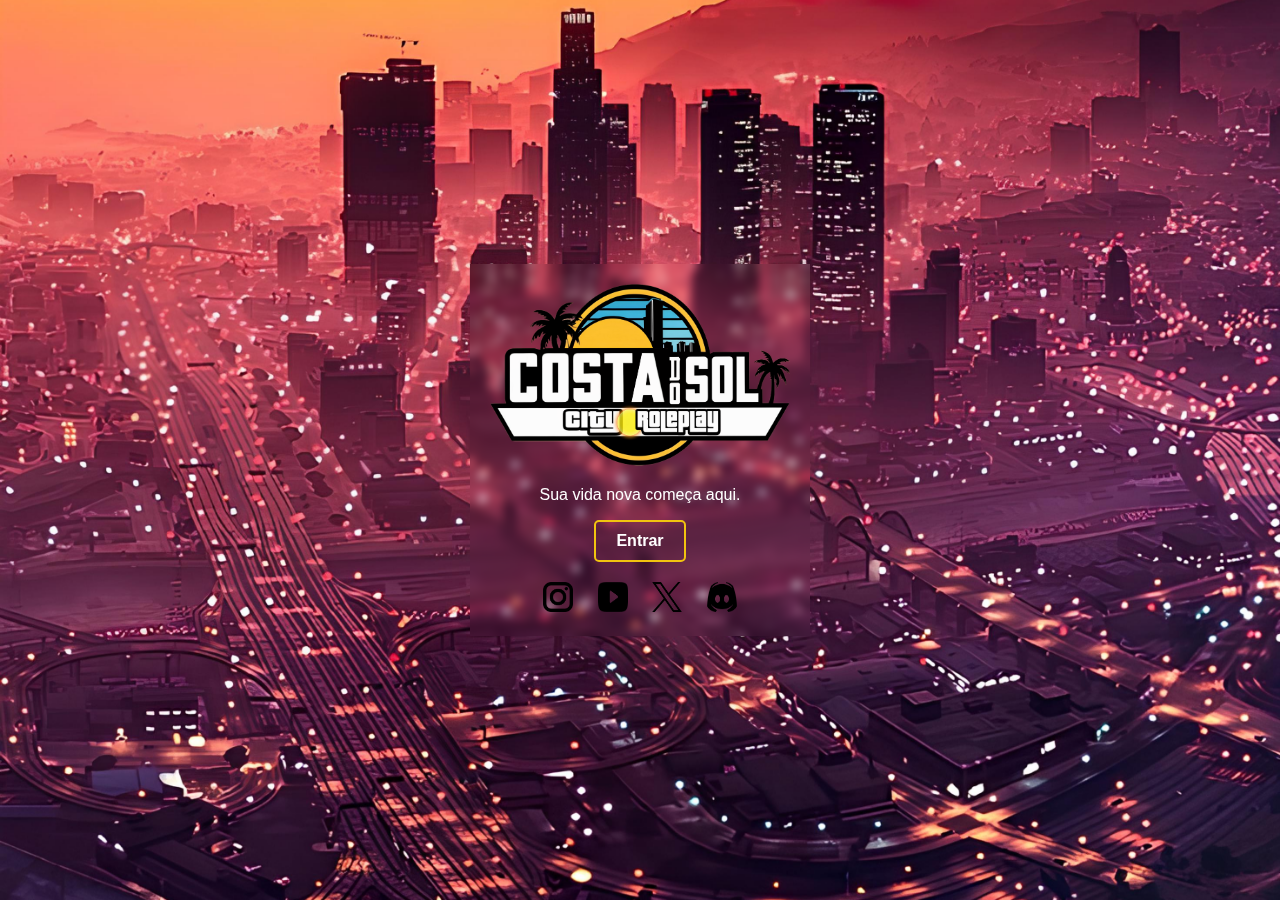
<file: index.html>
<!DOCTYPE html>
<html lang="pt-BR">
<head>
    <meta charset="UTF-8">
    <meta name="viewport" content="width=device-width, initial-scale=1.0">
    <title>Costa do Sol</title>
    <style>
        body {
            margin: 0;
            padding: 0;
            background: url('background.jpg') no-repeat center center/cover;
            height: 100vh;
            display: flex;
            justify-content: center;
            align-items: center;
            text-align: center;
            color: white;
            font-family: Arial, sans-serif;
        }

        .container {
            backdrop-filter: blur(5px);
            padding: 20px;
        }

        .logo {
            max-width: 300px;
        }

        .btn {
            display: inline-block;
            text-align: center;
            text-decoration: none;
            background: transparent;
            color: #ffffff;
            border: 2px solid #f1c40f;
            padding: 10px 20px;
            font-size: 1em;
            font-weight: bold;
            cursor: pointer;
            border-radius: 5px;
            transition: all 0.3s ease;
        }

        .social-icons {
            margin-top: 20px;
        }

        .social-icons a {
            margin: 0 10px;
            text-decoration: none;
        }

        .social-icons img {
            width: 30px;
            height: 30px;
        }
    </style>
</head>
<body>

    <audio id="bg-music" autoplay loop>
        <source src="musica.mp3" type="audio/mp3">
        Seu navegador não suporta áudio HTML5.
    </audio>

    <div class="container">
        <img src="logo.png" alt="Costa do Sol" class="logo">
        <p>Sua vida nova começa aqui.</p>
        <a href="início.html" class="btn">Entrar</a>
        <div class="social-icons">
            <a href="https://www.instagram.com/costadosolrp?igsh=YzljYTk1ODg3Zg==" target="_blank"><img src="Instagram.png" alt="Instagram"></a>
            <a href="https://youtube.com" target="_blank"><img src="YouTube.png" alt="YouTube"></a>
            <a href="https://twitter.com" target="_blank"><img src="twitter.png" alt="Twitter"></a>
            <a href="https://discord.gg/cm8CmYJf" target="_blank"><img src="discord.png" alt="Discord"></a>
        </div>
    </div>

</body>
</html>
</file>
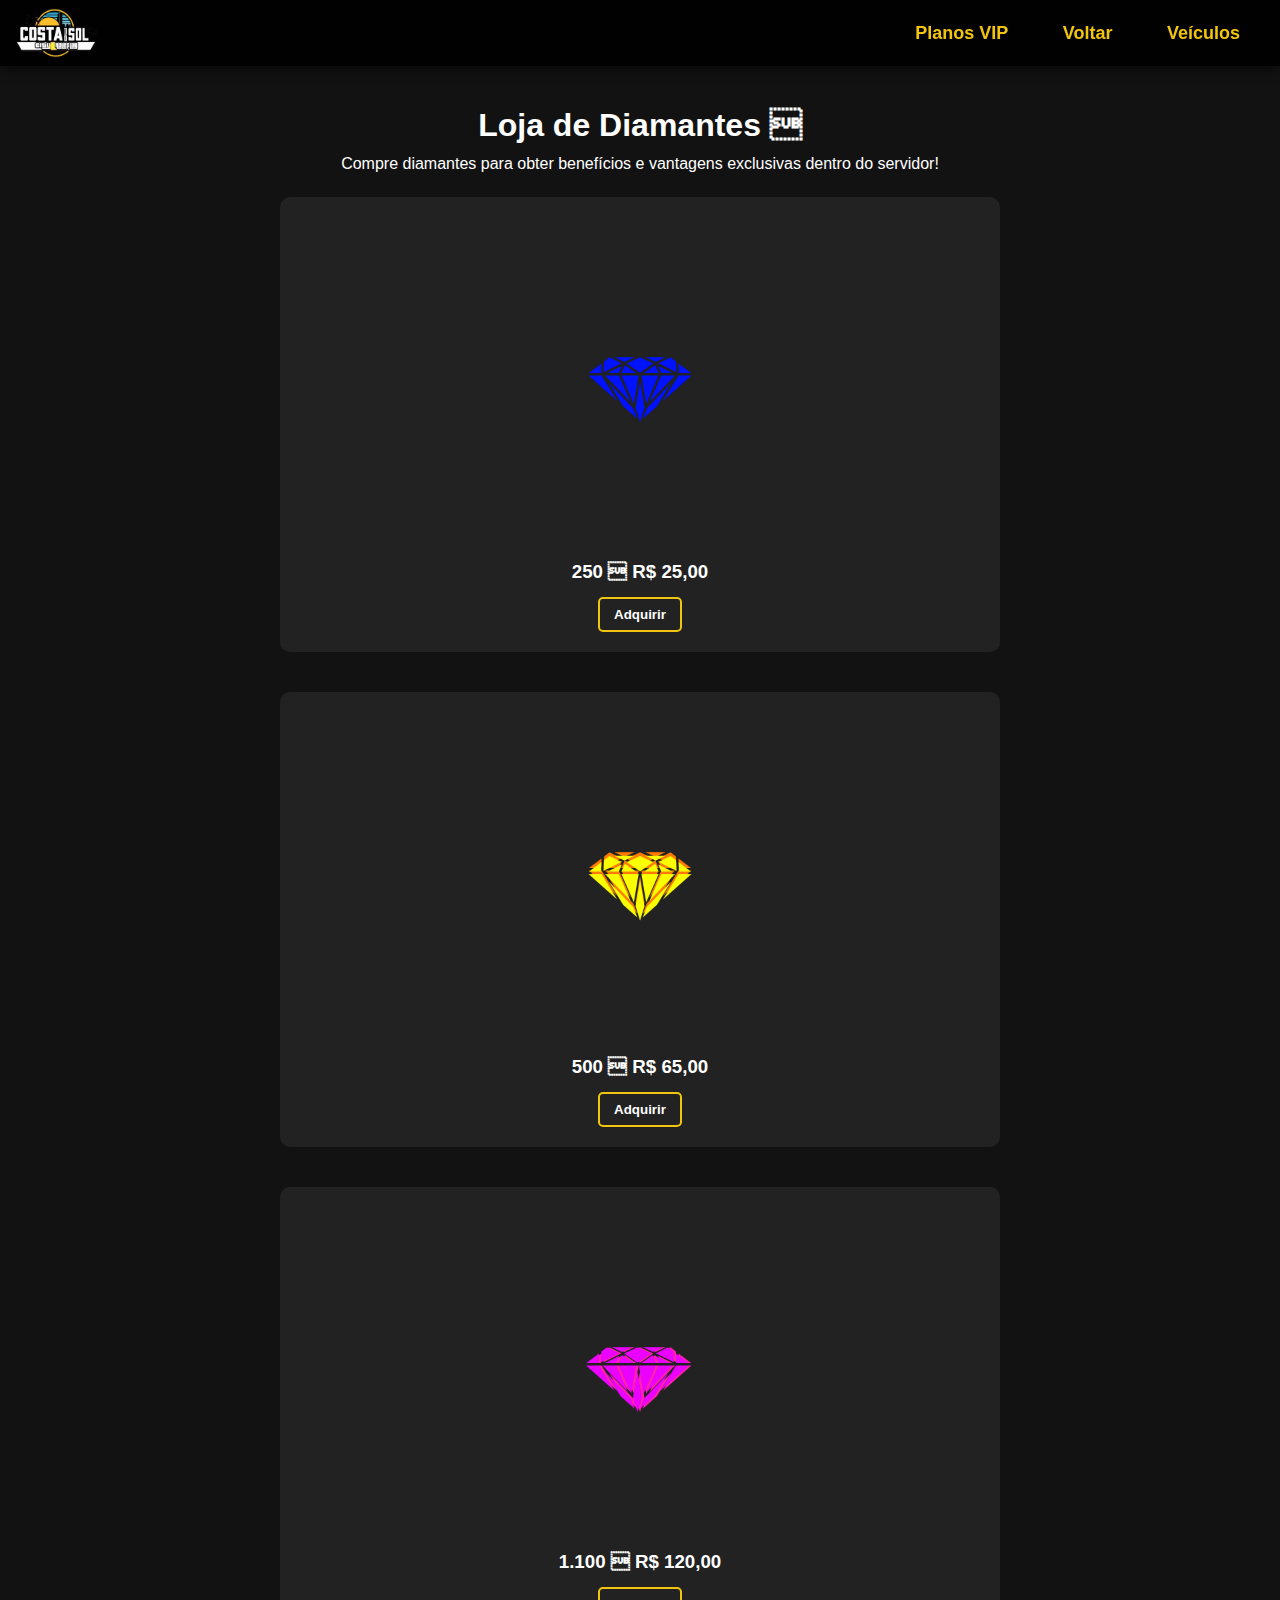
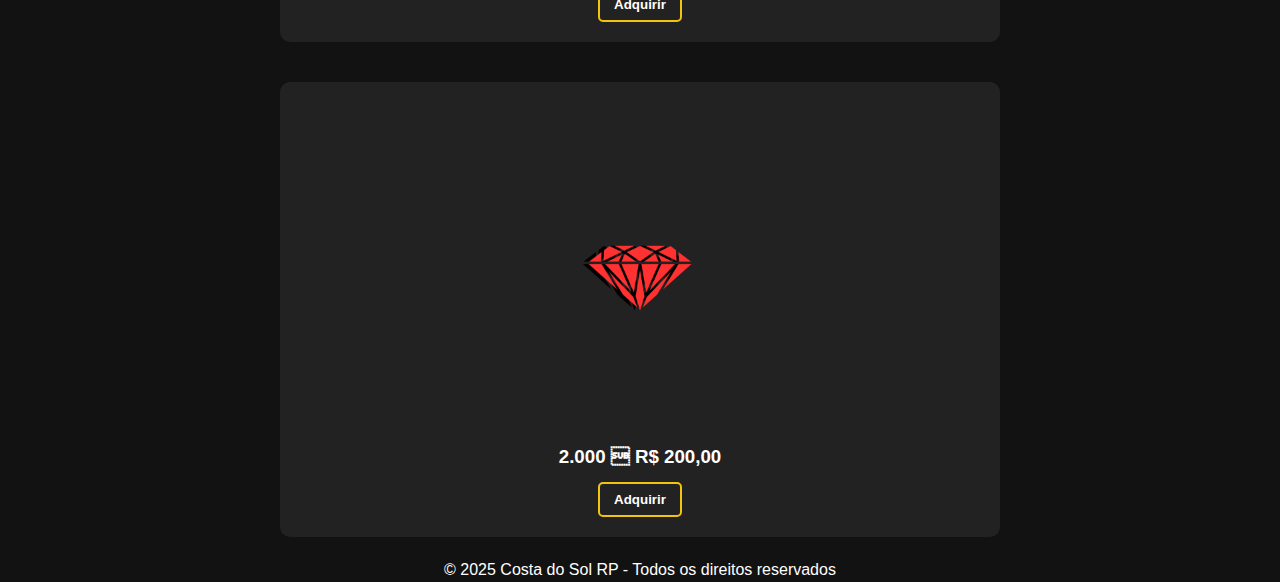
<file: diamante.html>
<!DOCTYPE html>
<html lang="pt-BR">
<head>
    <meta charset="UTF-8">
    <meta name="viewport" content="width=device-width, initial-scale=1.0">
    <title>Compra de Diamantes - Costa do Sol</title>
    <link rel="stylesheet" href="diamante-style.css">
    <link rel="stylesheet" href="https://cdnjs.cloudflare.com/ajax/libs/font-awesome/6.0.0/css/all.min.css">
</head>
<body>
<header>
    <nav class="navbar">
        <img src="logo.png" alt="Logo Costa do Sol" class="logo">
        <div class="nav-buttons">
            <a href="vip.html" class="btn-nav">Planos VIP</a>
            <a href="início.html" class="btn-nav">Voltar</a>
            <a href="https://lojadeveiculoscostadosol.vercel.app/" class="btn-nav">Veículos</a>
        </div>
    </nav>
</header>

<section class="diamante-container">
    <h1>Loja de Diamantes </h1>
    <p>Compre diamantes para obter benefícios e vantagens exclusivas dentro do servidor!</p>

    <div class="diamante-card">
        <img src="diamante-prata.png" alt="Diamante Prata">
        <h3>250  R$ 25,00</h3>
        <div class="diamante-buttons">
            <button class="btn-buy">Adquirir</button>
        </div>
    </div>

    <div class="diamante-card">
        <img src="diamante-vermelho.png" alt="Diamante Vermelho">
        <h3>500  R$ 65,00</h3>
        <div class="diamante-buttons">
            <button class="btn-buy">Adquirir</button>
        </div>
    </div>

    <div class="diamante-card">
        <img src="diamante-roxo.png" alt="Diamante Roxo">
        <h3>1.100  R$ 120,00</h3>
        <div class="diamante-buttons">
            <button class="btn-buy">Adquirir</button>
        </div>
    </div>

    <div class="diamante-card">
        <img src="diamante-lendario.png" alt="Diamante Lendário">
        <h3>2.000  R$ 200,00</h3>
        <div class="diamante-buttons">
            <button class="btn-buy">Adquirir</button>
        </div>
    </div>
</section>

<footer>
    <p>&copy; 2025 Costa do Sol RP - Todos os direitos reservados</p>
</footer>

</body>
</html>
</file>
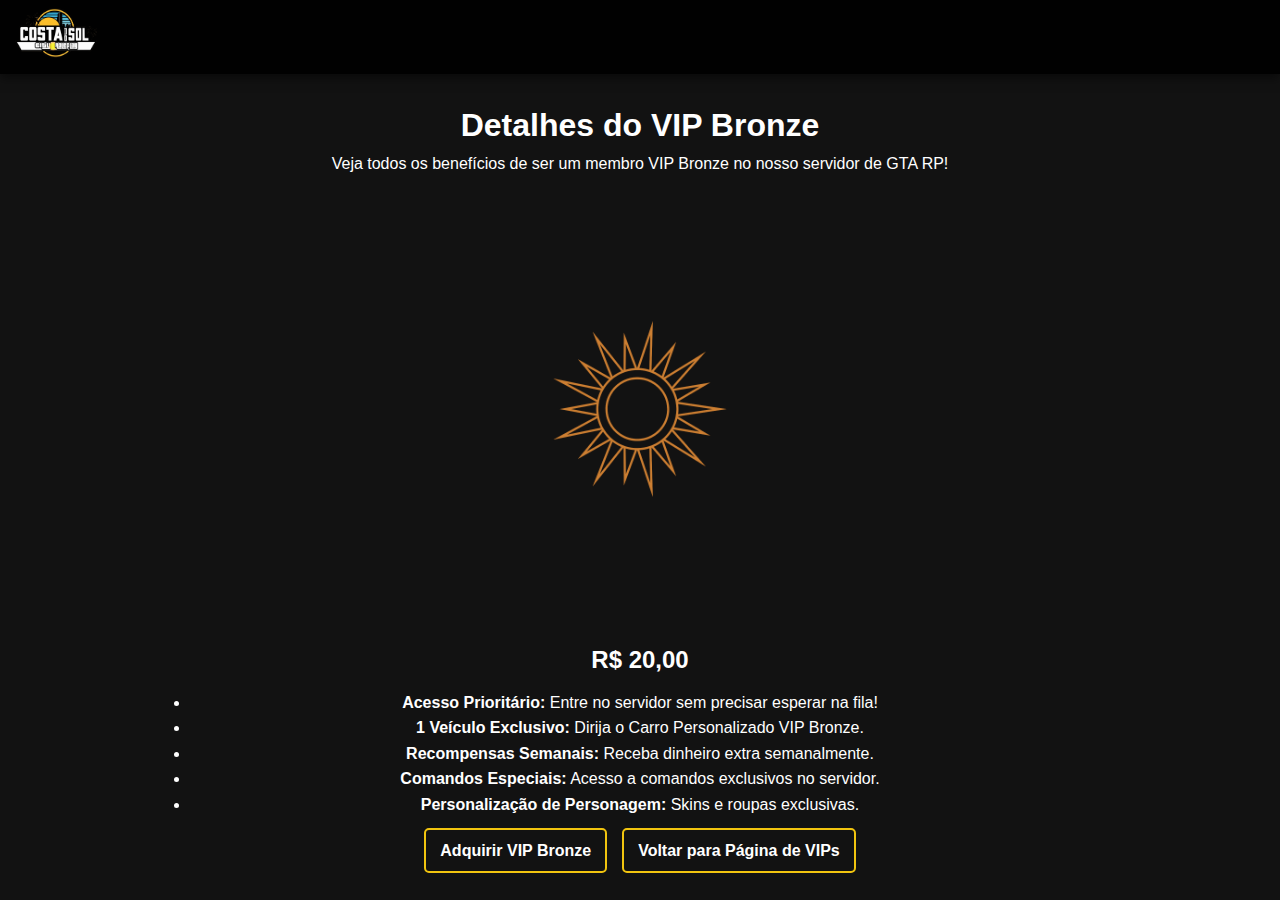
<file: vip-bronze.html>
<!DOCTYPE html>
<html lang="pt-BR">
<head>
    <meta charset="UTF-8">
    <meta name="viewport" content="width=device-width, initial-scale=1.0">
    <title>Detalhes do VIP Bronze</title>
    <link rel="stylesheet" href="vip-style.css">
</head>
<body>
    <!-- Navbar -->
    <nav class="navbar">
        <div class="navbar-left">
            <img src="logo.png" alt="Logo Costa do Sol" class="logo">
        </div>
    </nav>

    <!-- Conteúdo principal -->
    <section class="vip-container">
        <h1>Detalhes do VIP Bronze</h1>
        <p>Veja todos os benefícios de ser um membro VIP Bronze no nosso servidor de GTA RP!</p>
        
        <img src="vip-bronze.png" alt="VIP Bronze" class="vip-image">
        
        <h2>R$ 20,00</h2>
        
        <div class="vip-details">
            <ul>
                <li><strong>Acesso Prioritário:</strong> Entre no servidor sem precisar esperar na fila!</li>
                <li><strong>1 Veículo Exclusivo:</strong> Dirija o Carro Personalizado VIP Bronze.</li>
                <li><strong>Recompensas Semanais:</strong> Receba dinheiro extra semanalmente.</li>
                <li><strong>Comandos Especiais:</strong> Acesso a comandos exclusivos no servidor.</li>
                <li><strong>Personalização de Personagem:</strong> Skins e roupas exclusivas.</li>
            </ul>
        </div>
        
        <!-- Botões -->
        <div class="vip-buttons">
            <a href="#" class="btn-buy">Adquirir VIP Bronze</a>
            <a href="vip.html" class="btn-back">Voltar para Página de VIPs</a>
        </div>
    </section>
</body>
</html>
</file>
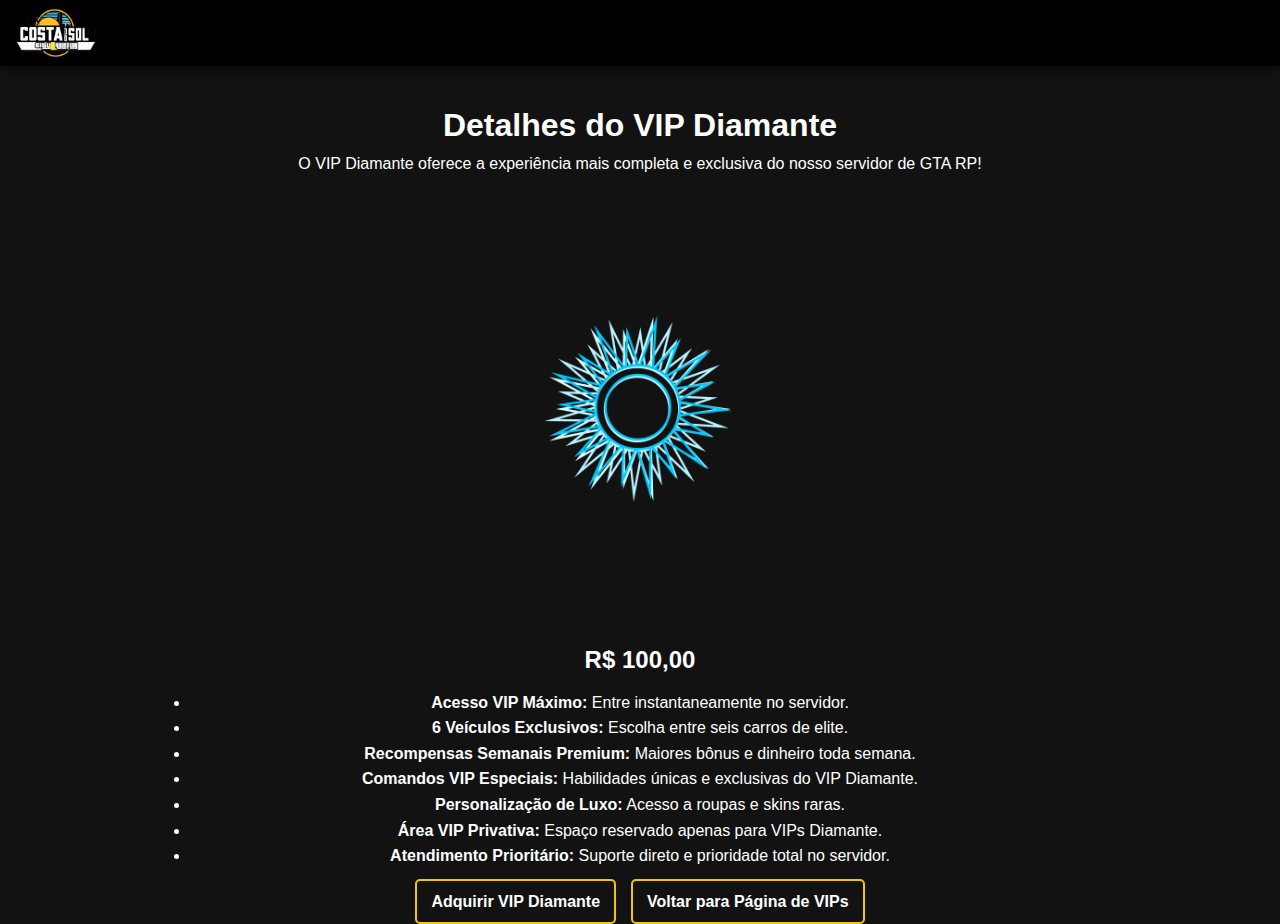
<file: vip-diamante.html>
<!DOCTYPE html>
<html lang="pt-BR">
<head>
    <meta charset="UTF-8">
    <meta name="viewport" content="width=device-width, initial-scale=1.0">
    <title>Detalhes do VIP Diamante</title>
    <link rel="stylesheet" href="vip-style.css">
</head>
<body>
    <!-- Navbar -->
    <nav class="navbar">
        <img src="logo.png" alt="Logo Costa do Sol" class="logo">
    </nav>

    <!-- Conteúdo principal -->
    <section class="vip-container">
        <h1>Detalhes do VIP Diamante</h1>
        <p>O VIP Diamante oferece a experiência mais completa e exclusiva do nosso servidor de GTA RP!</p>
        
        <img src="vip-diamante.png" alt="VIP Diamante" class="vip-image">
        
        <h2>R$ 100,00</h2>
        
        <div class="vip-details">
            <ul>
                <li><strong>Acesso VIP Máximo:</strong> Entre instantaneamente no servidor.</li>
                <li><strong>6 Veículos Exclusivos:</strong> Escolha entre seis carros de elite.</li>
                <li><strong>Recompensas Semanais Premium:</strong> Maiores bônus e dinheiro toda semana.</li>
                <li><strong>Comandos VIP Especiais:</strong> Habilidades únicas e exclusivas do VIP Diamante.</li>
                <li><strong>Personalização de Luxo:</strong> Acesso a roupas e skins raras.</li>
                <li><strong>Área VIP Privativa:</strong> Espaço reservado apenas para VIPs Diamante.</li>
                <li><strong>Atendimento Prioritário:</strong> Suporte direto e prioridade total no servidor.</li>
            </ul>
        </div>
        
        <div class="vip-buttons">
            <a href="#" class="btn-buy">Adquirir VIP Diamante</a>
            <a href="vip.html" class="btn-back">Voltar para Página de VIPs</a>
        </div>
    </section>
</body>
</html>
</file>
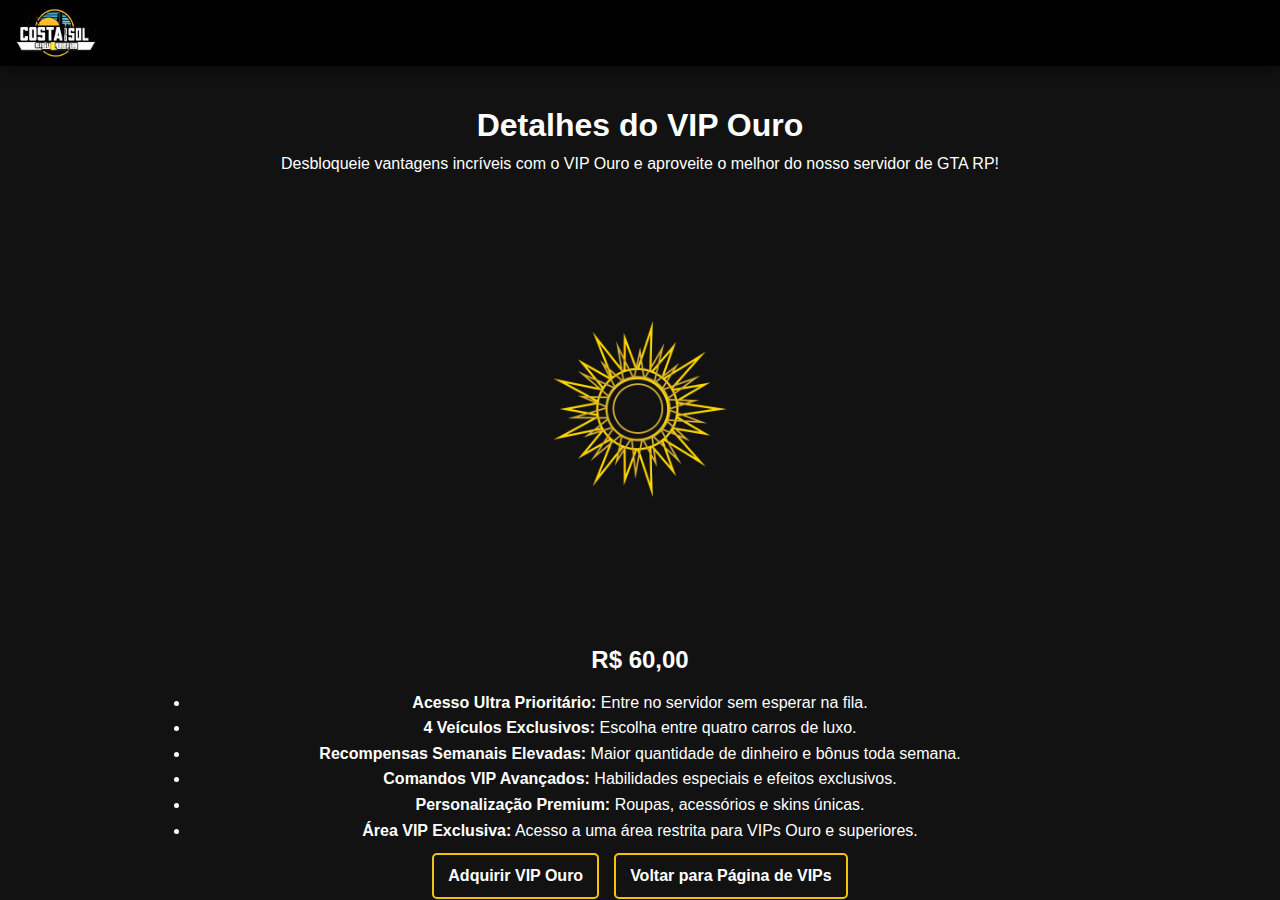
<file: vip-ouro.html>
<!DOCTYPE html>
<html lang="pt-BR">
<head>
    <meta charset="UTF-8">
    <meta name="viewport" content="width=device-width, initial-scale=1.0">
    <title>Detalhes do VIP Ouro</title>
    <link rel="stylesheet" href="vip-style.css">
</head>
<body>
    <!-- Navbar -->
    <nav class="navbar">
        <img src="logo.png" alt="Logo Costa do Sol" class="logo">
    </nav>

    <!-- Conteúdo principal -->
    <section class="vip-container">
        <h1>Detalhes do VIP Ouro</h1>
        <p>Desbloqueie vantagens incríveis com o VIP Ouro e aproveite o melhor do nosso servidor de GTA RP!</p>
        
        <img src="vip-ouro.png" alt="VIP Ouro" class="vip-image">
        
        <h2>R$ 60,00</h2>
        
        <div class="vip-details">
            <ul>
                <li><strong>Acesso Ultra Prioritário:</strong> Entre no servidor sem esperar na fila.</li>
                <li><strong>4 Veículos Exclusivos:</strong> Escolha entre quatro carros de luxo.</li>
                <li><strong>Recompensas Semanais Elevadas:</strong> Maior quantidade de dinheiro e bônus toda semana.</li>
                <li><strong>Comandos VIP Avançados:</strong> Habilidades especiais e efeitos exclusivos.</li>
                <li><strong>Personalização Premium:</strong> Roupas, acessórios e skins únicas.</li>
                <li><strong>Área VIP Exclusiva:</strong> Acesso a uma área restrita para VIPs Ouro e superiores.</li>
            </ul>
        </div>
        
        <div class="vip-buttons">
            <a href="#" class="btn-buy">Adquirir VIP Ouro</a>
            <a href="vip.html" class="btn-back">Voltar para Página de VIPs</a>
        </div>
    </section>
</body>
</html>
</file>
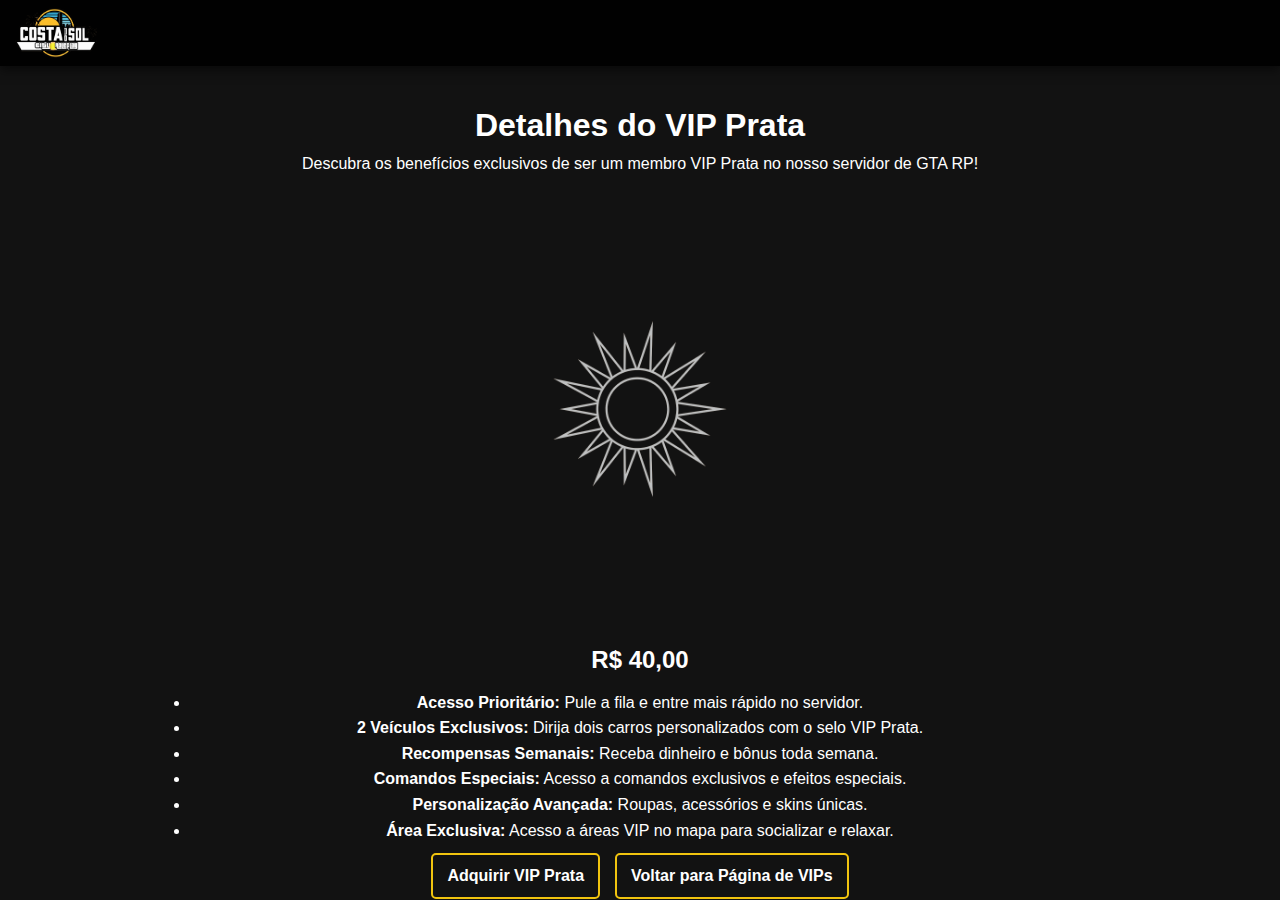
<file: vip-prata.html>
<!DOCTYPE html>
<html lang="pt-BR">
<head>
    <meta charset="UTF-8">
    <meta name="viewport" content="width=device-width, initial-scale=1.0">
    <title>Detalhes do VIP Prata</title>
    <link rel="stylesheet" href="vip-style.css">
</head>
<body>
    <!-- Navbar -->
    <nav class="navbar">
        <img src="logo.png" alt="Logo Costa do Sol" class="logo">
    </nav>

    <!-- Conteúdo principal -->
    <section class="vip-container">
        <h1>Detalhes do VIP Prata</h1>
        <p>Descubra os benefícios exclusivos de ser um membro VIP Prata no nosso servidor de GTA RP!</p>
        
        <img src="vip-prata.png" alt="VIP Prata" class="vip-image">
        
        <h2>R$ 40,00</h2>
        
        <div class="vip-details">
            <ul>
                <li><strong>Acesso Prioritário:</strong> Pule a fila e entre mais rápido no servidor.</li>
                <li><strong>2 Veículos Exclusivos:</strong> Dirija dois carros personalizados com o selo VIP Prata.</li>
                <li><strong>Recompensas Semanais:</strong> Receba dinheiro e bônus toda semana.</li>
                <li><strong>Comandos Especiais:</strong> Acesso a comandos exclusivos e efeitos especiais.</li>
                <li><strong>Personalização Avançada:</strong> Roupas, acessórios e skins únicas.</li>
                <li><strong>Área Exclusiva:</strong> Acesso a áreas VIP no mapa para socializar e relaxar.</li>
            </ul>
        </div>
        
        <div class="vip-buttons">
            <a href="#" class="btn-buy">Adquirir VIP Prata</a>
            <a href="vip.html" class="btn-back">Voltar para Página de VIPs</a>
        </div>
    </section>
</body>
</html>
</file>
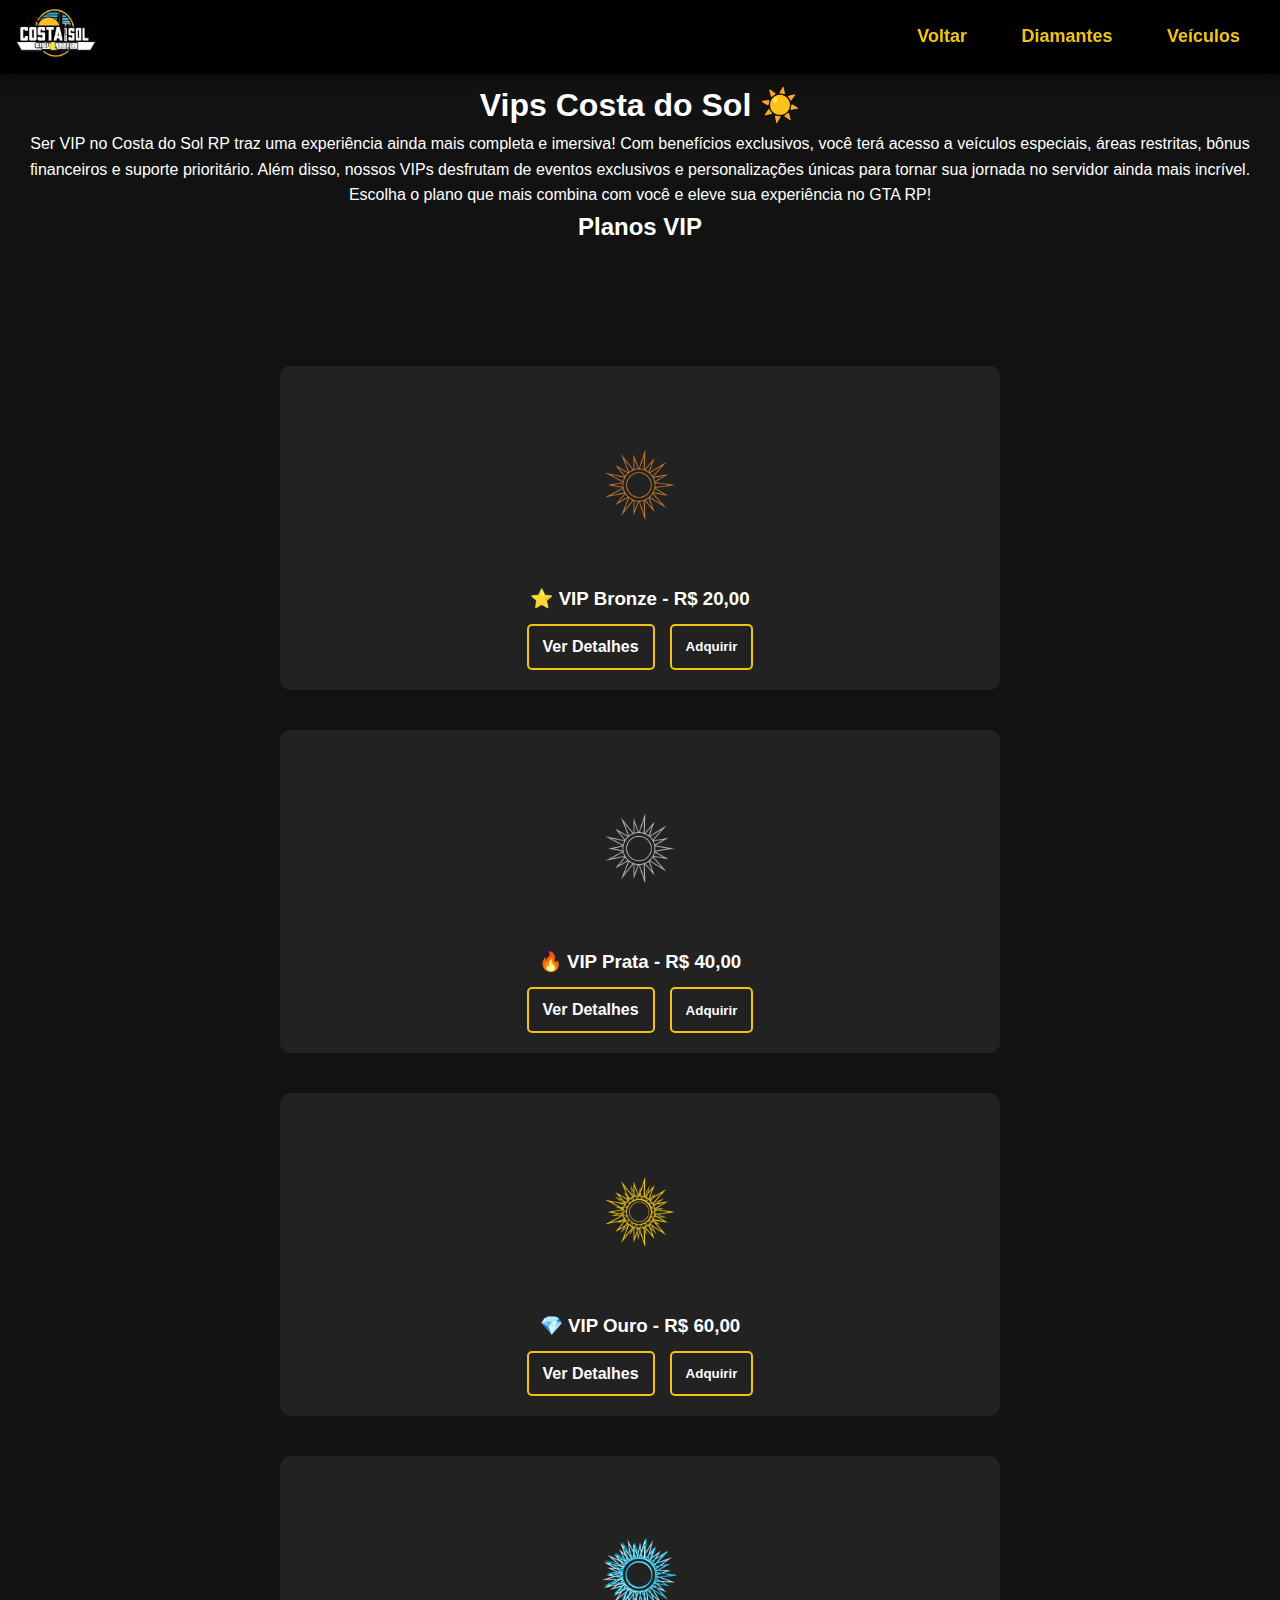
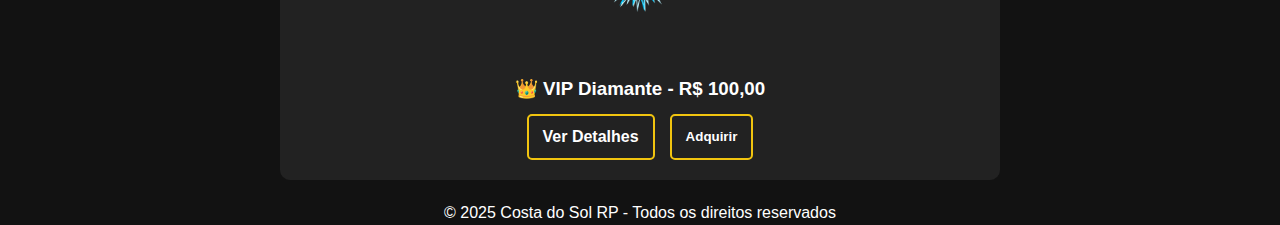
<file: vip.html>
<!DOCTYPE html>
<html lang="pt-BR">
<head>
    <meta charset="UTF-8">
    <meta name="viewport" content="width=device-width, initial-scale=1.0">
    <title>VIP GTA RP FiveM - Costa do Sol</title>
    <link rel="stylesheet" href="planos-vip.css">
    <link rel="stylesheet" href="https://cdnjs.cloudflare.com/ajax/libs/font-awesome/6.0.0/css/all.min.css">
</head>
<body>

<header>
    <nav class="navbar">
        <div class="navbar-left">
            <img src="logo.png" alt="Logo Costa do Sol" class="logo">
        </div>
        <div class="nav-buttons">
            <a href="início.html" class="btn-nav">Voltar</a>
            <a href="diamante.html" class="btn-nav">Diamantes</a>
            <a href="https://lojadeveiculoscostadosol.vercel.app/" class="btn-nav">Veículos</a>
        </div>
    </nav>
</header>

<section class="hero">
    <h1>Vips Costa do Sol ☀️</h1>
    <p>Ser VIP no Costa do Sol RP traz uma experiência ainda mais completa e imersiva! Com benefícios exclusivos, você terá acesso a veículos especiais, áreas restritas, bônus financeiros e suporte prioritário. Além disso, nossos VIPs desfrutam de eventos exclusivos e personalizações únicas para tornar sua jornada no servidor ainda mais incrível. Escolha o plano que mais combina com você e eleve sua experiência no GTA RP!</p>
</section>

<section id="planos-vip" class="vip">
    <h2>Planos VIP</h2>
    <div class="vip-container">
        <div class="vip-card">
            <img src="vip-bronze.png" alt="VIP Bronze">
            <h3>⭐ VIP Bronze - R$ 20,00</h3>
            <div class="vip-buttons">
                <a href="vip-bronze.html" class="btn-details">Ver Detalhes</a>
                <button class="btn-buy">Adquirir</button>
                
            </div>
        </div>
        <div class="vip-card">
            <img src="vip-prata.png" alt="VIP Prata">
            <h3>🔥 VIP Prata - R$ 40,00</h3>
            <div class="vip-buttons">
                <a href="vip-prata.html" class="btn-details">Ver Detalhes</a>
                <button class="btn-buy">Adquirir</button>
             
            </div>
        </div>
        <div class="vip-card">
            <img src="vip-ouro.png" alt="VIP Ouro">
            <h3>💎 VIP Ouro - R$ 60,00</h3>
            <div class="vip-buttons">
                <a href="vip-ouro.html" class="btn-details">Ver Detalhes</a>
                <button class="btn-buy">Adquirir</button>
                
            </div>
        </div>
        <div class="vip-card">
            <img src="vip-diamante.png" alt="VIP Diamante">
            <h3>👑 VIP Diamante - R$ 100,00</h3>
            <div class="vip-buttons">
                <a href="vip-diamante.html" class="btn-details">Ver Detalhes</a>
                <button class="btn-buy">Adquirir</button>
                
            </div>
        </div>
    </div>
</section>

<footer>
    <p>&copy; 2025 Costa do Sol RP - Todos os direitos reservados</p>
</footer>

</body>
</html>
</file>
<file: diamante-style.css>
/* Reset básico */
* {
    margin: 0;
    padding: 0;
    box-sizing: border-box;
    font-family: Arial, sans-serif;
}


/* Estilo do corpo */ body { background-color: #121212; color: #ffffff; text-align: center; line-height: 1.6; }

/* Navbar fixa e alinhada */ .navbar { position: fixed; top: 0; left: 0; width: 100%; background: rgba(0, 0, 0, 0.9); padding: 8px 15px; display: flex; justify-content: space-between; align-items: center; z-index: 1000; box-shadow: 0px 4px 10px rgba(0, 0, 0, 0.5); }

.logo { height: 50px; }

.nav-buttons a { color: #f1c40f; text-decoration: none; font-size: 18px; margin: 0 25px; font-weight: bold; transition: color 0.3s ease; }

.nav-buttons a:hover { color: #ffffff; }

/* Container Diamantes */ .diamante-container { padding-top: 100px; max-width: 900px; margin: auto; text-align: center; }

.diamante-card { background: #222; padding: 20px; border-radius: 10px; margin: 20px; display: inline-block; width: 80%; }

.diamante-card img { width: 180px; /* Aumenta o tamanho da imagem */ height: auto; display: block; margin: 10px auto; }

.diamante-buttons { display: flex; justify-content: center; gap: 15px; margin-top: 10px; }

.btn-buy, .btn-back { text-decoration: none; background: transparent; color: #ffffff; border: 2px solid #f1c40f; padding: 8px 14px; font-weight: bold; border-radius: 5px; transition: all 0.3s ease; }

.btn-buy:hover, .btn-back:hover { background: #f1c40f; color: #000; }

/* Responsividade */ @media screen and (max-width: 768px) { .diamante-container { padding-top: 120px; }

.diamante-buttons {
    flex-direction: column;
}

.diamante-card img {
    width: 150px; /* Aumenta um pouco em telas menores */
}

}
</file>
<file: vip-style.css>
/* Reset básico */
* {
    margin: 0;
    padding: 0;
    box-sizing: border-box;
    font-family: Arial, sans-serif;
}


/* Estilo do corpo */ body { background-color: #121212; color: #ffffff; text-align: center; line-height: 1.6; }

/* Navbar fixa e alinhada */ .navbar { position: fixed; top: 0; left: 0; width: 100%; background: rgba(0, 0, 0, 0.9); padding: 8px 15px; display: flex; justify-content: space-between; align-items: center; z-index: 1000; box-shadow: 0px 4px 10px rgba(0, 0, 0, 0.5); }

.logo { height: 50px; }

.nav-buttons a { color: #f1c40f; text-decoration: none; font-size: 18px; margin: 0 25px; font-weight: bold; transition: color 0.3s ease; }

.nav-buttons a:hover { color: #ffffff; }

/* Container VIP */ .vip-container { padding-top: 100px; max-width: 900px; margin: auto; text-align: center; }

.vip-card { background: #222; padding: 20px; border-radius: 10px; margin: 20px; display: inline-block; width: 80%; display: flex; flex-direction: column; align-items: center; justify-content: center; text-align: center; }

.vip-image { max-width: 250px; /* Aumenta o tamanho máximo da imagem / width: 250px; / Define um tamanho maior / height: auto; / Mantém a proporção da imagem */ display: block; margin: 10px auto; }

.vip-details { margin-top: 10px; /* Reduz espaço extra entre imagem e lista */ }

.vip-buttons { display: flex; justify-content: center; gap: 15px; margin-top: 10px; }

.btn-details, .btn-buy, .btn-back { text-decoration: none; background: transparent; color: #ffffff; border: 2px solid #f1c40f; padding: 8px 14px; font-weight: bold; border-radius: 5px; transition: all 0.3s ease; }

.btn-details:hover, .btn-buy:hover, .btn-back:hover { background: #f1c40f; color: #000; }

/* Responsividade */ @media screen and (max-width: 768px) { .vip-container { padding-top: 120px; }

.vip-buttons {
    flex-direction: column;
}

.vip-image {
    max-width: 200px; /* Aumenta um pouco em telas menores */
    width: 200px;
}

}
</file>
<file: planos-vip.css>
/* Reset básico */
* {
    margin: 0;
    padding: 0;
    box-sizing: border-box;
    font-family: Arial, sans-serif;
}

/* Estilo do corpo */
body {
    background-color: #121212;
    color: #ffffff;
    text-align: center;
    line-height: 1.6;
    padding-top: 80px;
}

/* Navbar fixa e alinhada */
.navbar {
    position: fixed;
    top: 0;
    left: 0;
    width: 100%;
    background: rgba(0, 0, 0, 0.9);
    padding: 8px 15px;
    display: flex;
    justify-content: space-between;
    align-items: center;
    z-index: 1000;
    box-shadow: 0px 4px 10px rgba(0, 0, 0, 0.5);
}

.logo {
    height: 50px;
}

.nav-buttons a {
    color: #f1c40f;
    text-decoration: none;
    font-size: 18px;
    margin: 0 25px;
    font-weight: bold;
    transition: color 0.3s ease;
}

.nav-buttons a:hover {
    color: #ffffff;
}

/* Container VIP */
.vip-container {
    padding-top: 100px;
    max-width: 900px;
    margin: auto;
    text-align: center;
}

.vip-card {
    background: #222;
    padding: 20px;
    border-radius: 10px;
    margin: 20px;
    display: inline-block;
    width: 80%;
}

.vip-card img {
    width: 100px;
    height: auto;
    display: block;
    margin: 10px auto;
}

.vip-buttons {
    display: flex;
    justify-content: center;
    gap: 15px;
    margin-top: 10px;
}

.btn-details, .btn-buy, .btn-back {
    text-decoration: none;
    background: transparent;
    color: #ffffff;
    border: 2px solid #f1c40f;
    padding: 8px 14px;
    font-weight: bold;
    border-radius: 5px;
    transition: all 0.3s ease;
}

.btn-details:hover, .btn-buy:hover, .btn-back:hover {
    background: #f1c40f;
    color: #000;
}

/* Responsividade */
@media screen and (max-width: 768px) {
    .vip-container {
        padding-top: 120px;
    }
    
    .vip-buttons {
        flex-direction: column;
    }
}
</file>
